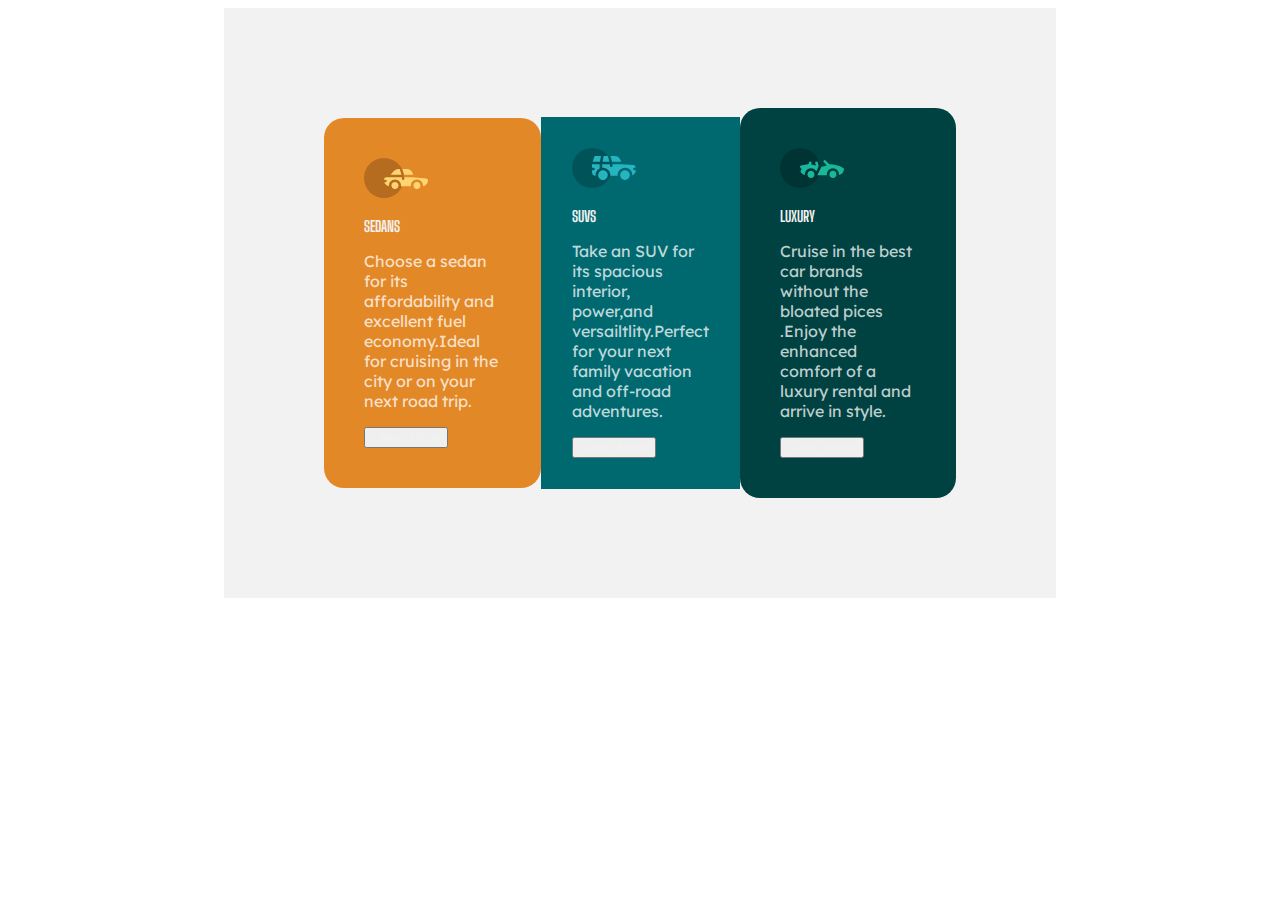
<file: INDEX.HTML>
<!DOCTYPE html>
<html lang="en">
  <head>
    <meta charset="UTF-8" />
    <meta http-equiv="X-UA-Compatible" content="IE=edge" />
    <meta name="viewport" content="width=device-width, initial-scale=1.0" />
    <title>FLEXBOX</title>
    <link rel="preconnect" href="https://fonts.googleapis.com">
    <link href="https://fonts.googleapis.com/css2?family=Big+Shoulders+Display:wght@700&display=swap" rel="stylesheet">
    <link rel="preconnect" href="https://fonts.googleapis.com">
    <link href="https://fonts.googleapis.com/css2?family=Lexend+Deca&display=swap" rel="stylesheet">
    <a href="grid.html/"></a>
         <style>
              .box1{align-items: center;
                 flex: 1;
                background-color: hsl(31,77%,52%);
                border-radius: 20px;
          
                border-top: 10px;
                border-right: 0;
                border-bottom: 10px;
              padding: 40px;}
              .box2{align-items: center;
                    flex:1;
                    background-color:hsl(184,100%,22%);
                      padding: 31px;}
              .box3{align-items: center;
                width: auto;
              flex: 1;
                background-color: hsl(179,100%,13%);
                border-radius: 20px;
                border-top: 0px;
                border-right: 20px;
                border-left: 0px;
              padding:40px;}

              main{
                  display: flex;
                  justify-content: center;
                  align-items: center;
                  padding: 100px;
                  background-color: hsl(0,0%,95%);
                   box-sizing:border-row;
                   flex-direction: row;
                }
                  h3{font-size: 15px;
                    font-family:'big shoulders display',cursive;
                    color:hsl(0,0%,95%)}

                p{ font-family:'lexend deca',sans-serif ;
                   color: hsla(0,0%,100%,0.75);}
                   button{
                    font-family:'lexend deca'sans-serif;
                    color:hsl(0,0%,95%);


                   }

    </style>
  </head>
  <body font-family:font-family:'Lexend Deca',sans-serif;font-family: ;
  ;>
     <main style="width: 50%; margin: auto; display: flex">
      <div class="box1">
        <img src="icons/icon-sedans.svg" alt="pitcure of a sedan" />
        <h3>SEDANS</h3>
        <p class="we">
          Choose a sedan for its affordability and excellent fuel economy.Ideal
          for cruising in the city or on your next road trip.
        </p>
        <button>Learn More</button>
      </div>
      <div class="box2">
        <img src="icons/icon-suvs.svg" alt="picure of a suv" />
        <h3>SUVS</h3>
        <p class="we">
          Take an SUV for its spacious interior, power,and versailtlity.Perfect
          for your next family vacation and off-road adventures.
        </p>
        <button>Learn More</button>
      </div>
      <div class="box3">
        <img src="icons/icon-luxury.svg" alt="luxury car" />
        <h3>LUXURY</h3>
        <p class="we">
          Cruise in the best car brands without the bloated pices .Enjoy the
          enhanced comfort of a luxury rental and arrive in style.
        </p>
        <button>Learn more</button>
      </div>
    </main>
  </body>
</html>
</file>
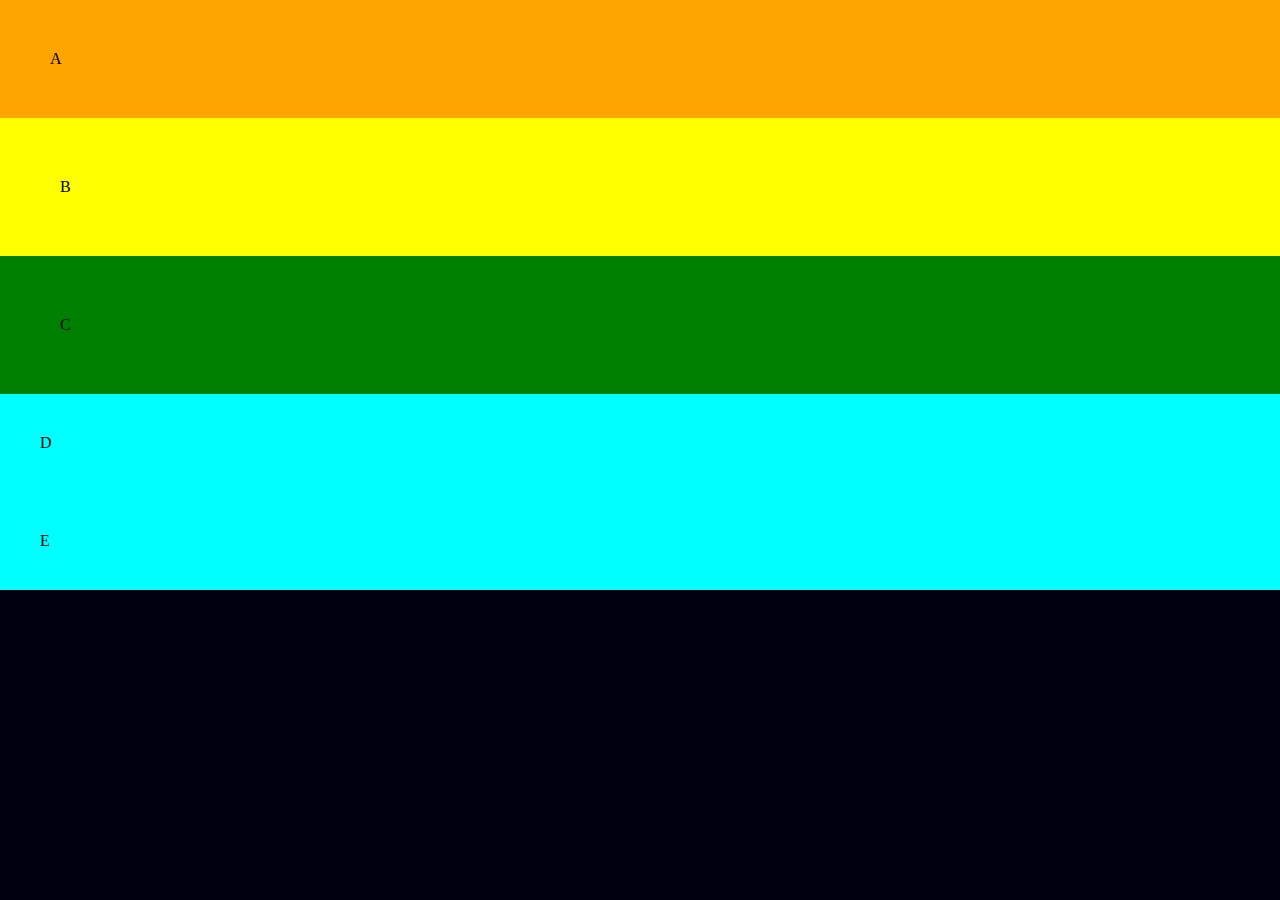
<file: grid.html>
<!DOCTYPE html>
<html lang="en">
<head>
    <meta charset="UTF-8">
    <meta http-equiv="X-UA-Compatible" content="IE=edge">
    <meta name="viewport" content="width=device-width, initial-scale=1.0">
    <title>GRID layout</title>
    <a href="INDEX.HTML"></a>
    <link rel="stylesheet" href="style.css"/>

</head>
<body>
    <main></main>
        <div class="A">A</div>
        <div class="B">B</div>
        <div class="C">C</div>
        <div class="D">D</div>
        <div class="E">E</div>
  </main> 
    
</body>
</html>
</file>
<file: style.css>
*{
    margin: 0;
    padding: 0;
}
body{
    background-color: rgb(0, 0, 15);
}
main{
    display: grid;

}
main div{

    box-align:center;
}
.A{
    background-color: orange;
border: 20px;
padding: 50px;}
.B{
    background-color: yellow;

padding: 60px;
}
.C{background-color: green;
    padding: 60px;

}
.D{
    background-color: aqua;
padding: 40px;
}
.E{
    background-color: aqua;
    padding: 40px;
}
</file>
